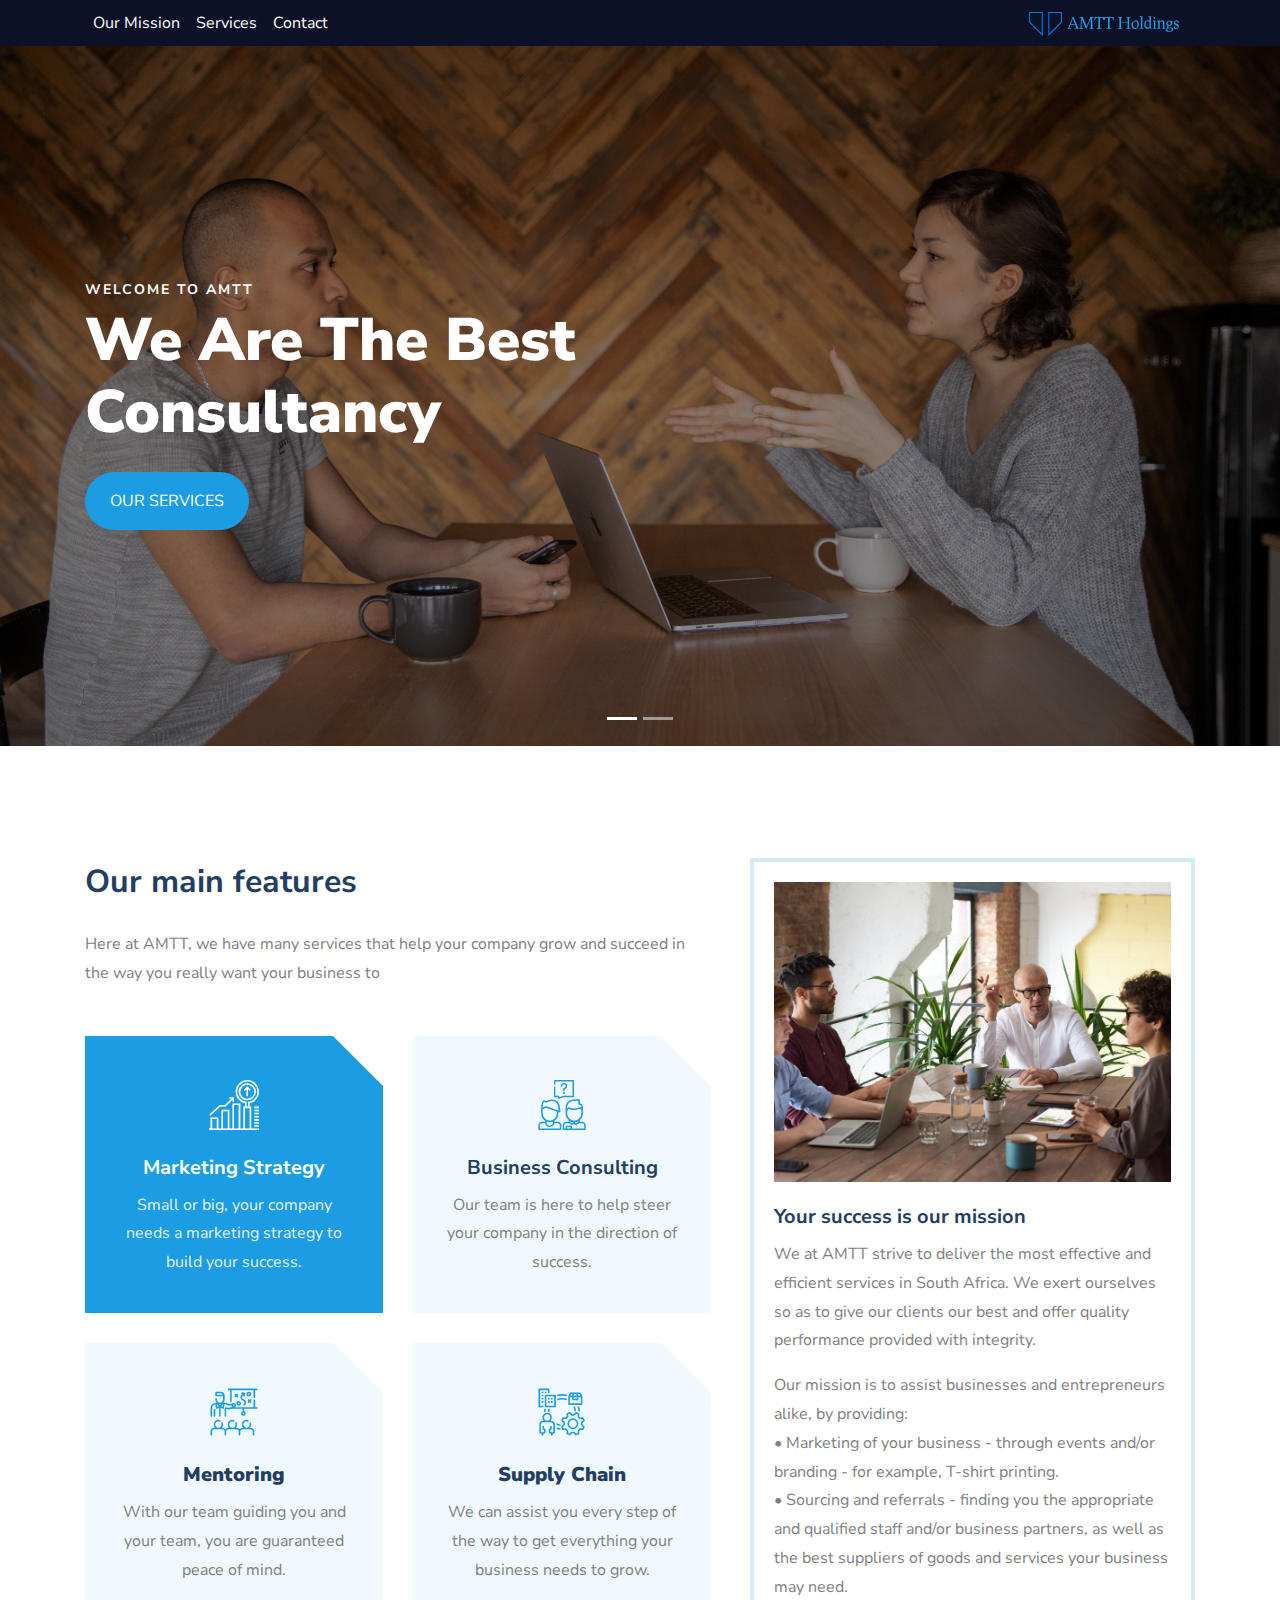
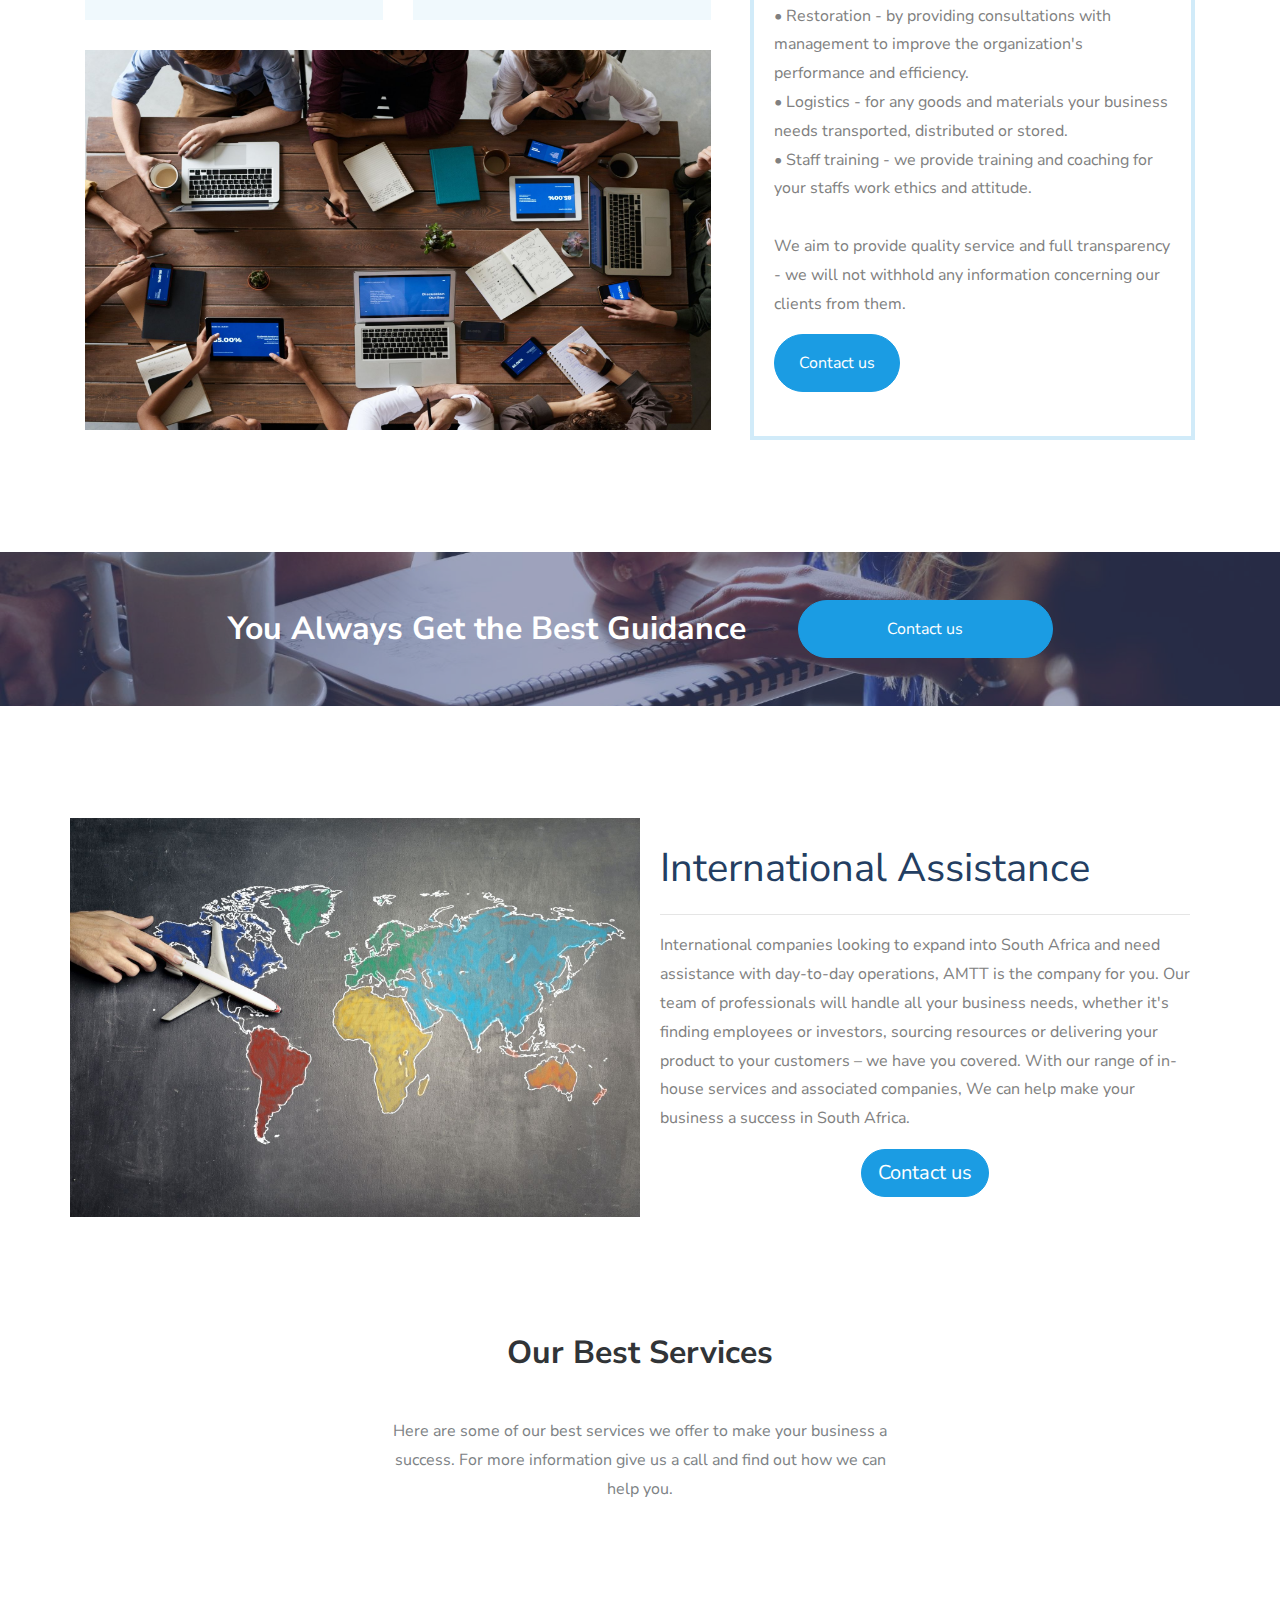
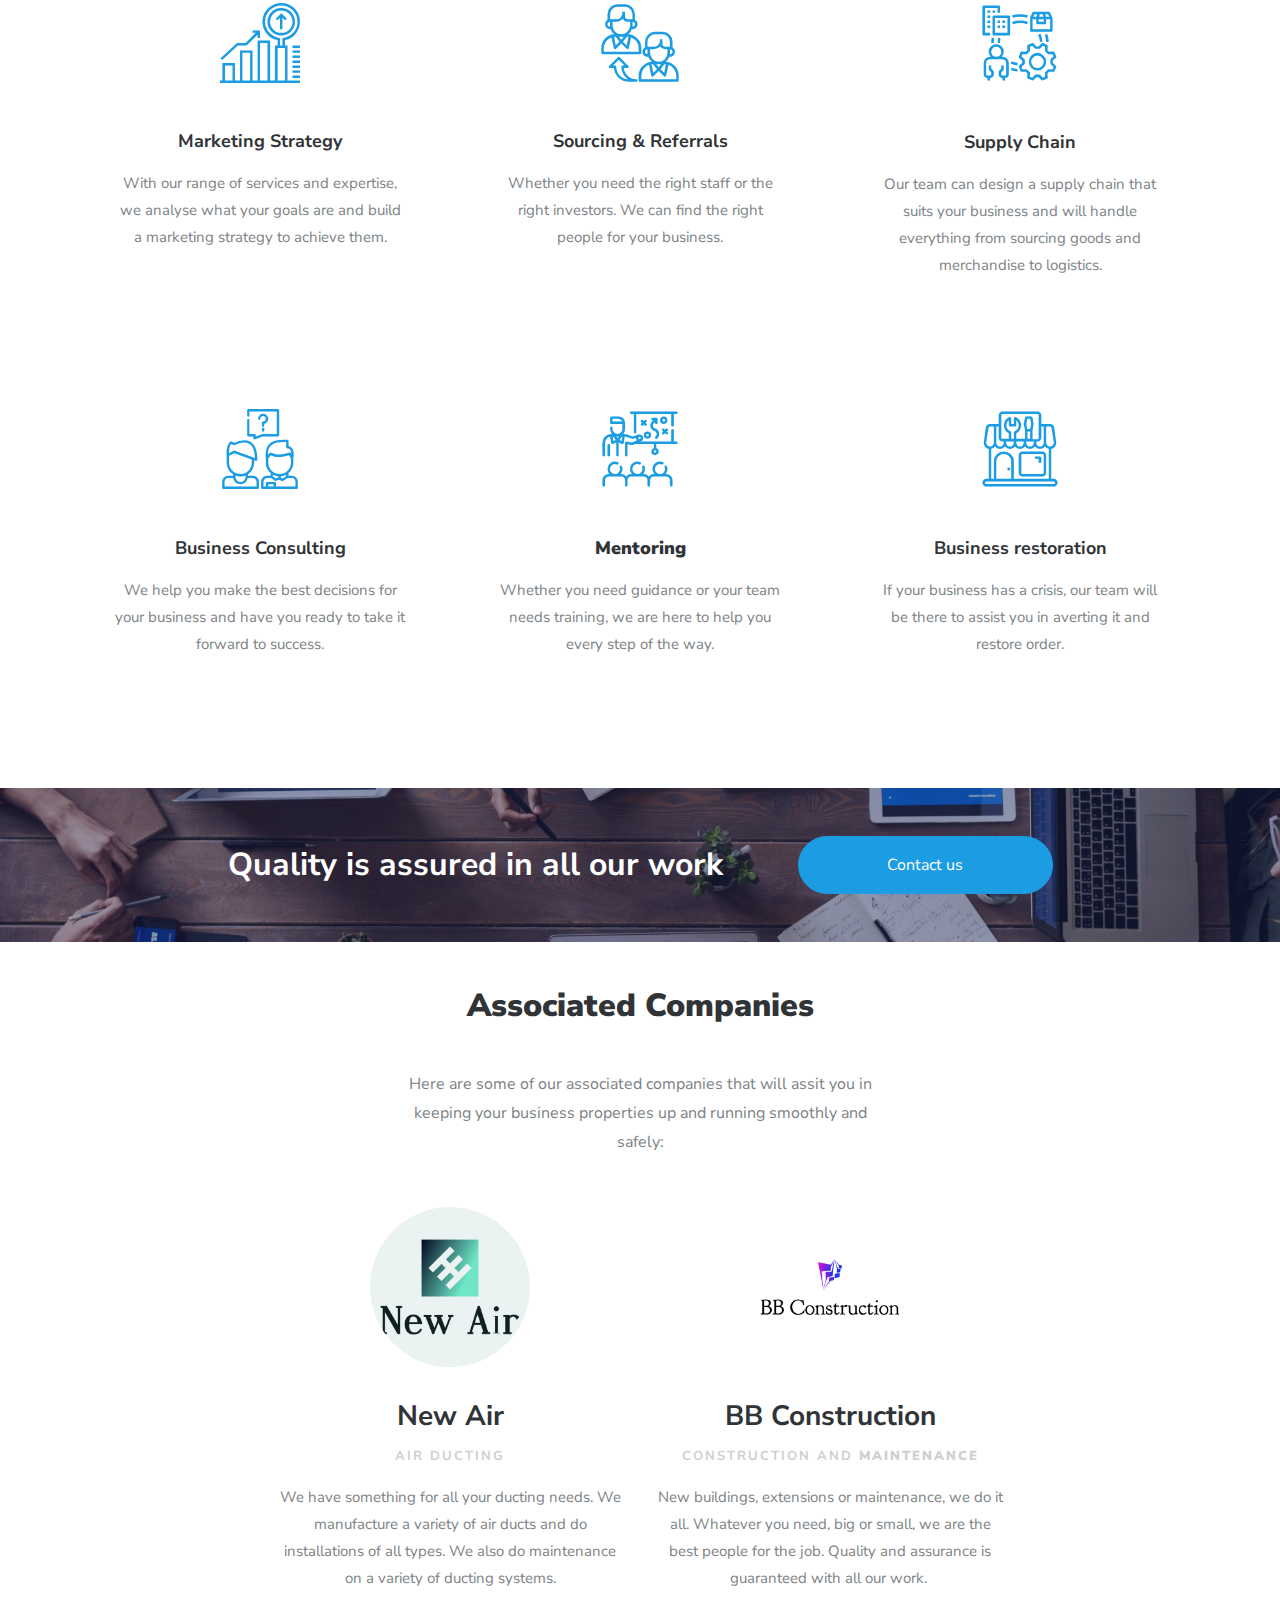
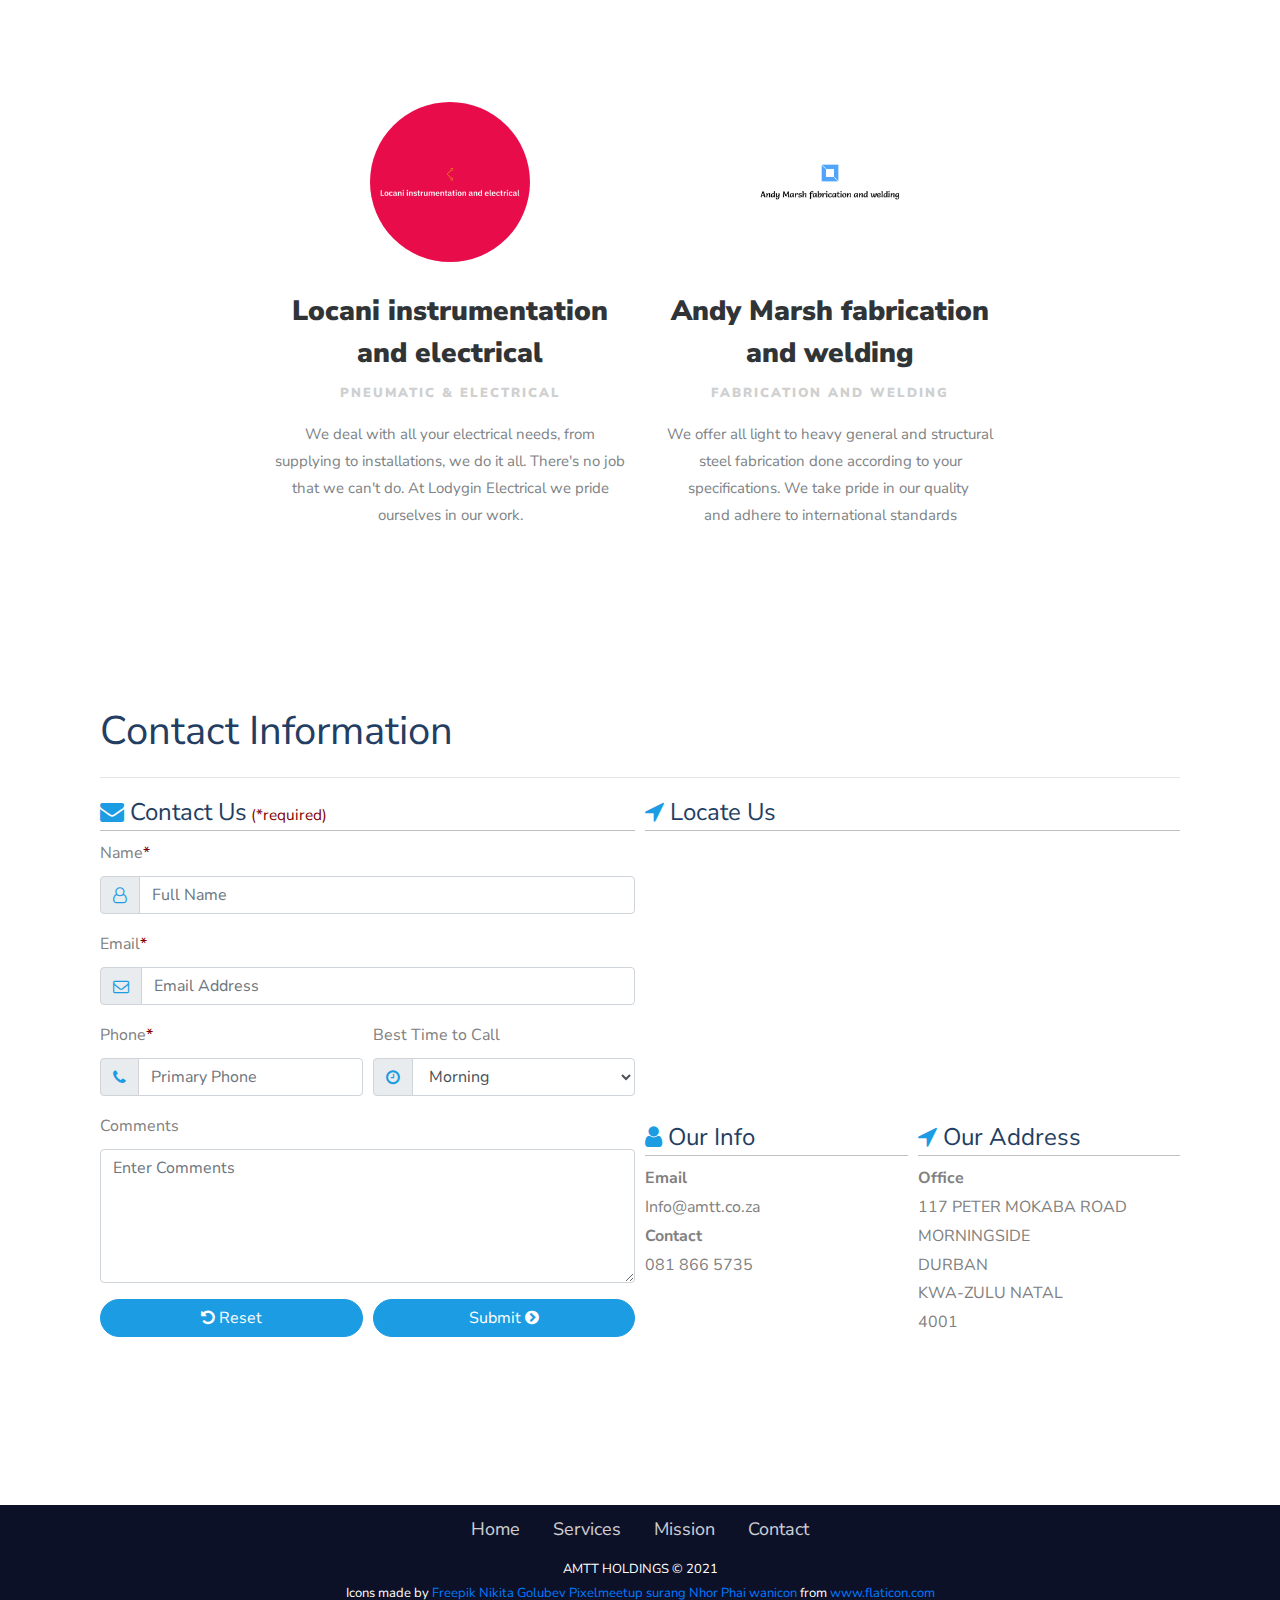
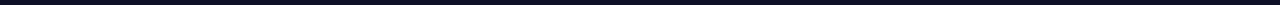
<file: Site/index.html>
<!DOCTYPE html>
<html>

<head>
    <meta charset="utf-8">
    <meta name="viewport" content="width=device-width, initial-scale=1.0, shrink-to-fit=no">
    <title>AMTT</title>
    <meta name="description" content="New Consultancy company that can assist local and international business succeed.">
    <link rel="icon" type="image/svg+xml" sizes="300x48" href="assets/img/AMTT-monochrome.svg">
    <link rel="icon" type="image/svg+xml" sizes="300x48" href="assets/img/AMTT-monochrome.svg">
    <link rel="icon" type="image/svg+xml" sizes="300x48" href="assets/img/AMTT-monochrome.svg">
    <link rel="icon" type="image/svg+xml" sizes="300x48" href="assets/img/AMTT-monochrome.svg">
    <link rel="icon" type="image/svg+xml" sizes="300x48" href="assets/img/AMTT-monochrome.svg">
    <link rel="stylesheet" href="https://cdnjs.cloudflare.com/ajax/libs/twitter-bootstrap/4.4.1/css/bootstrap.min.css">
    <link rel="stylesheet" href="https://fonts.googleapis.com/css?family=Nunito">
    <link rel="stylesheet" href="https://fonts.googleapis.com/css?family=Nunito+Sans">
    <link rel="stylesheet" href="https://fonts.googleapis.com/css?family=Source+Sans+Pro:300,400,700">
    <link rel="stylesheet" href="https://use.fontawesome.com/releases/v5.12.0/css/all.css">
    <link rel="stylesheet" href="https://cdnjs.cloudflare.com/ajax/libs/font-awesome/4.7.0/css/font-awesome.min.css">
    <link rel="stylesheet" href="assets/fonts/fontawesome5-overrides.min.css">
    <link rel="stylesheet" href="assets/css/styles.min.css">
</head>

<body>
    <nav class="navbar navbar-dark navbar-expand-lg bg-dark" style="background: #0d1128 !important;z-index: 3;padding: 0;">
        <div class="container-fluid">
            <div class="container d-flex align-items-center">
                <div class="collapse navbar-collapse" id="navcol-1">
                    <ul class="nav navbar-nav mr-auto">
                        <li class="nav-item" role="presentation"><a class="nav-link active text-white" href="#mission">Our Mission</a></li>
                        <li class="nav-item" role="presentation"><a class="nav-link text-white" href="#services">Services</a></li>
                        <li class="nav-item" role="presentation"><a class="nav-link text-white" href="#contact">Contact</a></li>
                    </ul>
                </div><button data-target="#navcol-1" data-toggle="collapse" class="navbar-toggler"><span class="sr-only">Toggle navigation</span><span class="navbar-toggler-icon"></span></button><a class="navbar-brand" href="#home"><img class="img-fluid" src="assets/img/AMTT-monochrome.svg" width="150"></a></div>
        </div>
    </nav>
    <div class="carousel slide carousel-fade" data-ride="carousel" data-interval="5000" data-pause="false" id="carousel-1">
        <div class="carousel-inner" role="listbox" id="home">
            <div class="carousel-item active">
                <!-- Start: Customizable Background & Overlay -->
                <div class="carouselBackground2">
                    <!-- Start: Overlay -->
                    <div class="shadow-none d-flex justify-content-center align-items-center overlay">
                        <div class="container"><span class="subheading"><br>wELCOME TO AMTT<br></span>
                            <h1 class="carousel_heading">We Are The Best<br>Consultancy<br></h1>
                            <p><a class="btn btn-primary px-4 py-3 mt-3" role="button" href="#services">OUR SERVICES</a></p>
                        </div>
                    </div>
                    <!-- End: Overlay -->
                </div>
                <!-- End: Customizable Background & Overlay -->
            </div>
            <div class="carousel-item">
                <!-- Start: Customizable Background & Overlay -->
                <div class="carouselBackground1">
                    <!-- Start: Overlay -->
                    <div class="d-flex justify-content-center align-items-center overlay">
                        <div class="container"><span class="subheading"><br>Todays Talent, Tommorow Success<br></span>
                            <h1 class="carousel_heading">We Help To Grow<br>Your Business<br></h1>
                            <p><a class="btn btn-primary px-4 py-3 mt-3" role="button" href="#services">OUR SERVICES<br></a></p>
                        </div>
                    </div>
                    <!-- End: Overlay -->
                </div>
                <!-- End: Customizable Background & Overlay -->
            </div>
        </div>
        <div>
            <!-- Start: Previous --><a class="carousel-control-prev" href="#carousel-1" role="button" data-slide="prev"><span class="sr-only">Previous</span></a>
            <!-- End: Previous -->
            <!-- Start: Next --><a class="carousel-control-next" href="#carousel-1" role="button" data-slide="next"><span class="sr-only">Next</span></a>
            <!-- End: Next -->
        </div>
        <ol class="carousel-indicators">
            <li data-target="#carousel-1" data-slide-to="0" class="active"></li>
            <li data-target="#carousel-1" data-slide-to="1"></li>
        </ol>
    </div>
    <section class="fm_section">
        <div class="container">
            <div class="row d-flex">
                <div class="col-md-5 col-xl-5 offset-xl-0 align-items-stretch order-md-last wrap-about">
                    <div id="mission" class="wrap-about-border">
                        <div class="img" style="background-image: url(&quot;assets/img/pexels-fauxels-3182781.jpg&quot;);"></div>
                        <div class="text mb-4">
                            <h3>Your success is our mission</h3>
                            <p>We at AMTT strive to deliver the most effective and efficient services in South Africa. We exert ourselves so as to give our clients our best and offer quality performance provided with integrity. <br></p>
                            <p>Our mission is to assist businesses and entrepreneurs alike, by providing: <br>• Marketing of your business - through events and/or branding - for example, T-shirt printing. <br>• Sourcing and referrals - finding you the appropriate
                                and qualified staff and/or business partners, as well as the best suppliers of goods and services your business may need.<br>• Restoration - by providing consultations with management to improve the organization's<br>performance
                                and efficiency.<br>• Logistics - for any goods and materials your business needs transported, distributed or stored.&nbsp;<br>• Staff training - we provide training and coaching for your staffs work ethics and attitude.&nbsp;<br><br>We
                                aim to provide quality service and full transparency - we will not withhold any information concerning our clients from them.<br></p>
                            <p><a class="btn btn-primary py-3 px-4" href="#contact">Contact us<br></a></p>
                        </div>
                    </div>
                </div>
                <div class="col-md-7 wrap-about pr-md-4">
                    <h2 class="mb-4">Our main features</h2>
                    <p>Here at AMTT, we have many services that help your company grow and succeed in the way you really want your business to<br></p>
                    <div class="row mt-5">
                        <div class="col-lg-6">
                            <div class="services active text-center">
                                <div class="d-flex justify-content-center align-items-center icon mt-2"><i class="fa fa-star flaticon-search-engine"></i></div>
                                <div class="text media-body">
                                    <h3>Marketing Strategy</h3>
                                    <p>Small or big, your company needs a marketing strategy to build your success.<br></p>
                                </div>
                            </div>
                            <div class="services text-center">
                                <div class="d-flex justify-content-center align-items-center icon mt-2"><i class="fa fa-star flaticon-coaching"></i></div>
                                <div class="text media-body">
                                    <h3><strong>Mentoring</strong><br></h3>
                                    <p>With our team guiding you and your team, you are guaranteed peace of mind.<br></p>
                                </div>
                            </div>
                        </div>
                        <div class="col-lg-6">
                            <div class="services text-center">
                                <div class="d-flex justify-content-center align-items-center icon mt-2"><i class="fa fa-star flaticon-business"></i></div>
                                <div class="text media-body">
                                    <h3>Business Consulting</h3>
                                    <p>Our team is here to help steer your company in the direction of success.<br></p>
                                </div>
                            </div>
                            <div class="services text-center">
                                <div class="d-flex justify-content-center align-items-center icon mt-2"><i class="fa fa-star flaticon-supply-chain"></i></div>
                                <div class="text media-body">
                                    <h3><strong>Supply Chain</strong><br></h3>
                                    <p>We can assist you every step of the way to get everything your business needs to grow.<br></p>
                                </div>
                            </div>
                        </div>
                    </div><img class="img-fluid" src="assets/img/pexels-fauxels-3183150.jpg" style="max-height: 380px;width: 100%;"></div>
            </div>
        </div>
    </section>
    <section class="banner img" style="background-image: url(&quot;assets/img/pexels-startup-stock-photos-7096.jpg&quot;);">
        <div class="container">
            <div class="row justify-content-center">
                <div class="col-md-9 col-lg-6 d-flex align-items-center">
                    <h2 class="text-white mb-3 mb-md-0"><strong>You Always Get the Best Guidance</strong><br></h2>
                </div>
                <div class="col-md-4 col-lg-3">
                    <p class="mb-0"><a class="btn btn-white py-3 px-4" href="#contact">Contact us</a></p>
                </div>
            </div>
        </div>
    </section>
    <div class="container" style="padding-top: 7em;">
        <!-- Start: dh-row-text-image-right-responsive -->
        <div class="row clearmargin clearpadding row-image-txt">
            <div class="col-xs-12 col-sm-6 col-md-6 clearmargin clearpadding col-sm-push-6" style="background-image: url(&quot;assets/img/pexels-andrea-piacquadio-3769138.jpg&quot;);background-size: cover;background-position: center;width: auto;">
                <div></div>
            </div>
            <div class="col-xs-12 col-sm-6 col-md-6 col-sm-pull-6" style="padding:20px;">
                <h1>International Assistance</h1>
                <hr>
                <p>International companies looking to expand into South Africa and need assistance with day-to-day operations, AMTT is the company for you. Our team of professionals will handle all your business needs, whether it's finding employees or investors,
                    sourcing resources or delivering your product to your customers – we have you covered. With our range of in-house services and associated companies, We can help make your business a success in South Africa.</p>
                <div style="text-align:center"><a class="btn btn-primary btn-lg" role="button" href="#contact">Contact us</a></div>
            </div>
        </div>
        <!-- End: dh-row-text-image-right-responsive -->
    </div>
    <!-- Start: Features Boxed -->
    <div class="features-boxed" style="background-color: rgb(255,255,255);">
        <section class="fm_section" style="padding-bottom: 0px;">
            <div class="container" id="services">
                <!-- Start: Intro -->
                <div class="intro">
                    <h2 class="text-center">Our Best Services</h2>
                    <p class="text-center">Here are some of our best services we offer to make your business a success. For more information give us a call and find out how we can help you.</p>
                </div>
                <!-- End: Intro -->
                <!-- Start: Features -->
                <div class="row justify-content-center features">
                    <div class="col-sm-6 col-md-5 col-lg-4 item">
                        <div class="box"><i class="fas fa-palette icon flaticon-search-engine"></i>
                            <h3 class="name">Marketing Strategy</h3>
                            <p class="description">With our range of services and expertise, we analyse what your goals are and build a marketing strategy to achieve them.<br></p>
                        </div>
                    </div>
                    <div class="col-sm-6 col-md-5 col-lg-4 item">
                        <div class="box"><i class="fas fa-users icon flaticon-referral"></i>
                            <h3 class="name">Sourcing &amp;&nbsp;Referrals<br></h3>
                            <p class="description">Whether you need the right staff or the right investors. We can find the right people for your business.</p>
                        </div>
                    </div>
                    <div class="col-sm-6 col-md-5 col-lg-4 item">
                        <div class="box"><i class="fa fa-list-alt icon flaticon-supply-chain"></i>
                            <h3 class="name">Supply Chain</h3>
                            <p class="description">Our team can design a supply chain that suits your business and will handle everything from sourcing goods and merchandise to logistics.</p>
                        </div>
                    </div>
                    <div class="col-sm-6 col-md-5 col-lg-4 item">
                        <div class="box"><i class="fa fa-leaf icon flaticon-business"></i>
                            <h3 class="name">Business Consulting</h3>
                            <p class="description">We help you make the best decisions for your business and have you ready to take it forward to success.<br></p>
                        </div>
                    </div>
                    <div class="col-sm-6 col-md-5 col-lg-4 item">
                        <div class="box"><i class="fa fa-plane icon flaticon-coaching"></i>
                            <h3 class="name"><strong>Mentoring</strong></h3>
                            <p class="description">Whether you need guidance or your team needs training, we are here to help you every step of the way.</p>
                        </div>
                    </div>
                    <div class="col-sm-6 col-md-5 col-lg-4 item">
                        <div class="box"><i class="fa fa-phone icon flaticon-repair-shop"></i>
                            <h3 class="name">Business restoration</h3>
                            <p class="description">If your business has a crisis, our team will be there to assist you in averting it and restore order.</p>
                        </div>
                    </div>
                </div>
                <!-- End: Features -->
            </div>
        </section>
    </div>
    <!-- End: Features Boxed -->
    <section class="banner img" style="background-image: url(&quot;assets/img/pexels-fauxels-3183150.jpg&quot;);background-position: center;">
        <div class="container">
            <div class="row justify-content-center">
                <div class="col-md-9 col-lg-6 d-flex align-items-center">
                    <h2 class="text-white mb-3 mb-md-0"><strong>Quality is assured in all our work </strong></h2>
                </div>
                <div class="col-md-4 col-lg-3">
                    <p class="mb-0"><a class="btn btn-white py-3 px-4" href="#contact">Contact us</a></p>
                </div>
            </div>
        </div>
    </section>
    <!-- Start: Team Clean -->
    <div class="team-clean">
        <div class="container">
            <!-- Start: Intro -->
            <div class="intro">
                <h2 class="text-center"><strong>Associated Companies</strong></h2>
                <p class="text-center">Here are some of our associated companies that will assit you in keeping your business properties up and running smoothly and safely:</p>
            </div>
            <!-- End: Intro -->
            <!-- Start: People -->
            <div class="row justify-content-center align-items-center people">
                <div class="col-md-6 col-lg-4 item"><img class="rounded-circle img-fluid" src="assets/img/New%20air.png">
                    <h3 class="name">New Air</h3>
                    <p class="title">Air ducting</p>
                    <p class="description">We have something for all your ducting needs. We manufacture a variety of air ducts and do installations of all types. We also do maintenance on a variety of ducting systems.</p>
                </div>
                <div class="col-md-6 col-lg-4 item"><img class="rounded-circle img-fluid" src="assets/img/construction.png" style="min-height: 160px;">
                    <h3 class="name">BB Construction</h3>
                    <p class="title">Construction and&nbsp;<strong>MAINTENANCE</strong></p>
                    <p class="description">New buildings, extensions or maintenance, we do it all. Whatever you need, big or small, we are the best people for the job. Quality and assurance is guaranteed with all our work.&nbsp;</p>
                </div>
            </div>
            <!-- End: People -->
            <!-- Start: People -->
            <div class="row justify-content-center align-items-center people">
                <div class="col-md-6 col-lg-4 item"><img class="rounded-circle" src="assets/img/LIE.png">
                    <h3 class="name"><strong>Locani instrumentation and electrical</strong><br></h3>
                    <p class="title"><strong>pneumatic &amp; electrical</strong></p>
                    <p class="description">We deal with all your electrical needs, from supplying to installations, we do it all. There's no job that we can't do. At Lodygin Electrical we pride ourselves in our work.</p>
                </div>
                <div class="col-md-6 col-lg-4 item"><img class="rounded-circle" src="assets/img/andy.png">
                    <h3 class="name"><strong>Andy Marsh fabrication and welding</strong><br></h3>
                    <p class="title"><strong>fabrication and welding</strong><br></p>
                    <p class="description">We offer all light to heavy general and structural steel fabrication done according to your specifications.&nbsp;We take pride in our quality&nbsp;<br>and adhere to international standards<br></p>
                </div>
            </div>
            <!-- End: People -->
        </div>
    </div>
    <!-- End: Team Clean -->
    <section class="fm_section">
        <div class="container" id="contact">
            <!-- Start: Contact Form v2 (Modal & Full) with Google Map -->
            <div>
                <!-- Start: Full Page Form -->
                <div class="container-fluid">
                    <h1>Contact Information</h1>
                    <hr>
                    <form id="contactForm" action="javascript:void(0);" method="get"><input class="form-control" type="hidden" name="Introduction" value="This email was sent from www.awebsite.com"><input class="form-control" type="hidden" name="subject" value="Awebsite.com Contact Form"><input class="form-control"
                            type="hidden" name="to" value="email@awebsite.com">
                        <div class="form-row">
                            <div class="col-md-6">
                                <div id="successfail"></div>
                            </div>
                        </div>
                        <div class="form-row">
                            <div class="col-12 col-md-6" id="message">
                                <h2 class="h4"><i class="fa fa-envelope formIcon"></i> Contact Us<small><small class="required-input">&nbsp;(*required)</small></small>
                                </h2>
                                <div class="form-group"><label for="from-name">Name</label><span class="required-input">*</span>
                                    <div class="input-group">
                                        <div class="input-group-prepend"><span class="input-group-text"><i class="fa fa-user-o formIcon"></i></span></div><input class="form-control" type="text" id="from-name" name="name" required="" placeholder="Full Name"></div>
                                </div>
                                <div class="form-group"><label for="from-email">Email</label><span class="required-input">*</span>
                                    <div class="input-group">
                                        <div class="input-group-prepend"><span class="input-group-text"><i class="fa fa-envelope-o formIcon"></i></span></div><input class="form-control" type="text" id="from-email" name="email" required="" placeholder="Email Address"></div>
                                </div>
                                <div class="form-row">
                                    <div class="col-12 col-sm-6 col-md-12 col-lg-6">
                                        <div class="form-group"><label for="from-phone">Phone</label><span class="required-input">*</span>
                                            <div class="input-group">
                                                <div class="input-group-prepend"><span class="input-group-text"><i class="fa fa-phone formIcon"></i></span></div><input class="form-control" type="text" id="from-phone" name="phone" required="" placeholder="Primary Phone"></div>
                                        </div>
                                    </div>
                                    <div class="col-12 col-sm-6 col-md-12 col-lg-6">
                                        <div class="form-group"><label for="from-calltime">Best Time to Call</label>
                                            <!-- Start: Input Group -->
                                            <div class="input-group">
                                                <div class="input-group-prepend"><span class="input-group-text"><i class="fa fa-clock-o formIcon"></i></span></div><select class="form-control" id="from-calltime" name="call time"><optgroup label="Best Time to Call"><option value="Morning" selected="">Morning</option><option value="Afternoon">Afternoon</option><option value="Evening">Evening</option></optgroup></select></div>
                                            <!-- End: Input Group -->
                                        </div>
                                    </div>
                                </div>
                                <div class="form-group"><label for="from-comments">Comments</label><textarea class="form-control" id="from-comments" name="comments" placeholder="Enter Comments" rows="5"></textarea></div>
                                <div class="form-group">
                                    <div class="form-row">
                                        <div class="col"><button class="btn btn-primary btn-block" type="reset"><i class="fa fa-undo"></i> Reset</button></div>
                                        <div class="col"><button class="btn btn-primary btn-block" type="submit">Submit <i class="fa fa-chevron-circle-right"></i></button></div>
                                    </div>
                                </div>
                                <hr class="d-flex d-md-none">
                            </div>
                            <div class="col-12 col-md-6">
                                <h2 class="h4"><i class="fa fa-location-arrow formIcon"></i> Locate Us</h2>
                                <div class="form-row">
                                    <div class="col-12">
                                        <div class="static-map"><iframe
    src="https://www.google.com/maps/embed?pb=!1m18!1m12!1m3!1d3461.4284858129963!2d31.006615315651484!3d-29.823051327975815!2m3!1f0!2f0!3f0!3m2!1i1024!2i768!4f13.1!3m3!1m2!1s0x1ef707406a06ca9b%3A0x74782f29a730040e!2s117%20Peter%20Mokaba%20Rd%2C%20Morningside%2C%20Berea%2C%204001!5e0!3m2!1sen!2sza!4v1621883197985!5m2!1sen!2sza"
    width="100%" height="250" style="border:0;" allowfullscreen="" loading="lazy"></iframe></div>
                                    </div>
                                    <div class="col-sm-6 col-md-12 col-lg-6">
                                        <h2 class="h4"><i class="fa fa-user formIcon"></i> Our Info</h2>
                                        <div><span><strong>Email</strong></span></div>
                                        <div><span>Info@amtt.co.za</span></div>
                                        <div>
                                            <div><span><strong>Contact</strong></span></div><span>081 866 5735<br></span></div>
                                        <hr class="d-sm-none d-md-block d-lg-none">
                                    </div>
                                    <div class="col-sm-6 col-md-12 col-lg-6">
                                        <h2 class="h4"><i class="fa fa-location-arrow formIcon"></i> Our Address</h2>
                                        <div><span><strong>Office</strong></span></div>
                                        <div><span>117 PETER MOKABA ROAD</span></div>
                                        <div><span>MORNINGSIDE<br>DURBAN<br>KWA-ZULU NATAL<br>4001</span></div>
                                        <hr class="d-sm-none">
                                    </div>
                                </div>
                            </div>
                        </div>
                    </form>
                </div>
                <!-- End: Full Page Form -->
                <!-- Start: Modal Form -->
                <div class="modal fade" role="dialog" tabindex="-1" id="modal1">
                    <div class="modal-dialog modal-lg" role="document">
                        <div class="modal-content">
                            <div class="modal-header">
                                <h4 class="modal-title">Contact Information</h4><button type="button" class="close" data-dismiss="modal" aria-label="Close"><span aria-hidden="true">×</span></button></div>
                            <div class="modal-body">
                                <form id="contactForm" action="javascript:void(0);" method="get"><input class="form-control" type="hidden" name="Introduction" value="This email was sent from www.awebsite.com"><input class="form-control" type="hidden" name="subject" value="Awebsite.com Contact Form"><input class="form-control"
                                        type="hidden" name="to" value="email@awebsite.com">
                                    <div class="form-row">
                                        <div class="col-md-6">
                                            <div id="successfail"></div>
                                        </div>
                                    </div>
                                    <div class="form-row">
                                        <div class="col-12 col-md-6" id="message">
                                            <h2 class="h4"><i class="fa fa-envelope"></i> Contact Us<small><small class="required-input">&nbsp;(*required)</small></small>
                                            </h2>
                                            <div class="form-group"><label for="from-name">Name</label><span class="required-input">*</span>
                                                <div class="input-group">
                                                    <div class="input-group-prepend"><span class="input-group-text"><i class="fa fa-user-o"></i></span></div><input class="form-control" type="text" id="from-name" name="name" required="" placeholder="Full Name"></div>
                                            </div>
                                            <div class="form-group"><label for="from-email">Email</label><span class="required-input">*</span>
                                                <div class="input-group">
                                                    <div class="input-group-prepend"><span class="input-group-text"><i class="fa fa-envelope-o"></i></span></div><input class="form-control" type="text" id="from-email" name="email" required="" placeholder="Email Address"></div>
                                            </div>
                                            <div class="form-row">
                                                <div class="col-12 col-sm-6 col-md-12 col-lg-6">
                                                    <div class="form-group"><label for="from-phone">Phone</label><span class="required-input">*</span>
                                                        <div class="input-group">
                                                            <div class="input-group-prepend"><span class="input-group-text"><i class="fa fa-phone"></i></span></div><input class="form-control" type="text" id="from-phone" name="phone" required="" placeholder="Primary Phone"></div>
                                                    </div>
                                                </div>
                                                <div class="col-12 col-sm-6 col-md-12 col-lg-6">
                                                    <div class="form-group"><label for="from-calltime">Best Time to Call</label>
                                                        <!-- Start: Input Group -->
                                                        <div class="input-group">
                                                            <div class="input-group-prepend"><span class="input-group-text"><i class="fa fa-clock-o"></i></span></div><select class="form-control" id="from-calltime" name="call time"><optgroup label="Best Time to Call"><option value="Morning" selected="">Morning</option><option value="Afternoon">Afternoon</option><option value="Evening">Evening</option></optgroup></select></div>
                                                        <!-- End: Input Group -->
                                                    </div>
                                                </div>
                                            </div>
                                            <div class="form-group"><label for="from-comments">Comments</label><textarea class="form-control" id="from-comments" name="comments" placeholder="Enter Comments" rows="5"></textarea></div>
                                            <div class="form-group">
                                                <div class="form-row">
                                                    <div class="col"><button class="btn btn-primary btn-block" type="reset"><i class="fa fa-undo"></i> Reset</button></div>
                                                    <div class="col"><button class="btn btn-primary btn-block" type="submit">Submit <i class="fa fa-chevron-circle-right"></i></button></div>
                                                </div>
                                            </div>
                                            <hr class="d-flex d-md-none">
                                        </div>
                                        <div class="col-12 col-md-6">
                                            <h2 class="h4"><i class="fa fa-location-arrow"></i> Locate Us</h2>
                                            <div class="form-row">
                                                <div class="col-12"></div>
                                                <div class="col-sm-6 col-md-12 col-lg-6">
                                                    <h2 class="h4"><i class="fa fa-user"></i> Our Info</h2>
                                                    <div><span><strong>Name</strong></span></div>
                                                    <div><span>email@awebsite.com</span></div>
                                                    <div><span>www.awebsite.com</span></div>
                                                    <hr class="d-sm-none d-md-block d-lg-none">
                                                </div>
                                                <div class="col-sm-6 col-md-12 col-lg-6">
                                                    <h2 class="h4"><i class="fa fa-location-arrow"></i> Our Address</h2>
                                                    <div><span><strong>Office Name</strong></span></div>
                                                    <div><span>55 Icannot Dr</span></div>
                                                    <div><span>Daytone Beach, FL 85150</span></div>
                                                    <div><abbr data-toggle="tooltip" data-placement="top" title="Office Phone: 555-867-5309">O:</abbr> 555-867-5309</div>
                                                    <hr class="d-sm-none">
                                                </div>
                                            </div>
                                        </div>
                                    </div>
                                </form>
                            </div>
                        </div>
                    </div>
                </div>
                <!-- End: Modal Form -->
            </div>
            <!-- End: Contact Form v2 (Modal & Full) with Google Map -->
        </div>
    </section>
    <!-- Start: Footer Basic -->
    <div class="footer-basic">
        <footer style="background: #0d1128 !important;z-index: 3;padding: 10px 0px 0px 0px !important;">
            <!-- Start: Links -->
            <ul class="list-inline">
                <li class="list-inline-item"><a class="text-white" href="#home">Home</a></li>
                <li class="list-inline-item"><a class="text-white" href="#services">Services</a></li>
                <li class="list-inline-item"><a class="text-white" href="#mission">Mission</a></li>
                <li class="list-inline-item"><a class="text-white" href="#contact">Contact</a></li>
            </ul>
            <!-- End: Links -->
            <!-- Start: Copyright -->
            <p class="text-white copyright">AMTT HOLDINGS&nbsp;© 2021<br>Icons made by <a href="https://www.freepik.com">Freepik</a> <a href="https://www.flaticon.com/authors/nikita-golubev">Nikita Golubev</a> <a href="https://www.flaticon.com/authors/pixelmeetup">Pixelmeetup</a>
                <a
                    href="https://www.flaticon.com/authors/surang">surang</a> <a href="https://www.flaticon.com/authors/nhor-phai">Nhor Phai</a> <a href="https://www.flaticon.com/authors/wanicon">wanicon</a> from <a href="https://www.flaticon.com/">www.flaticon.com</a><br></p>
            <!-- End: Copyright -->
        </footer>
    </div>
    <!-- End: Footer Basic -->
    <script src="https://cdnjs.cloudflare.com/ajax/libs/jquery/3.4.1/jquery.min.js"></script>
    <script src="https://cdnjs.cloudflare.com/ajax/libs/twitter-bootstrap/4.4.1/js/bootstrap.bundle.min.js"></script>
    <script src="assets/js/script.min.js"></script>
</body>

</html>
</file>
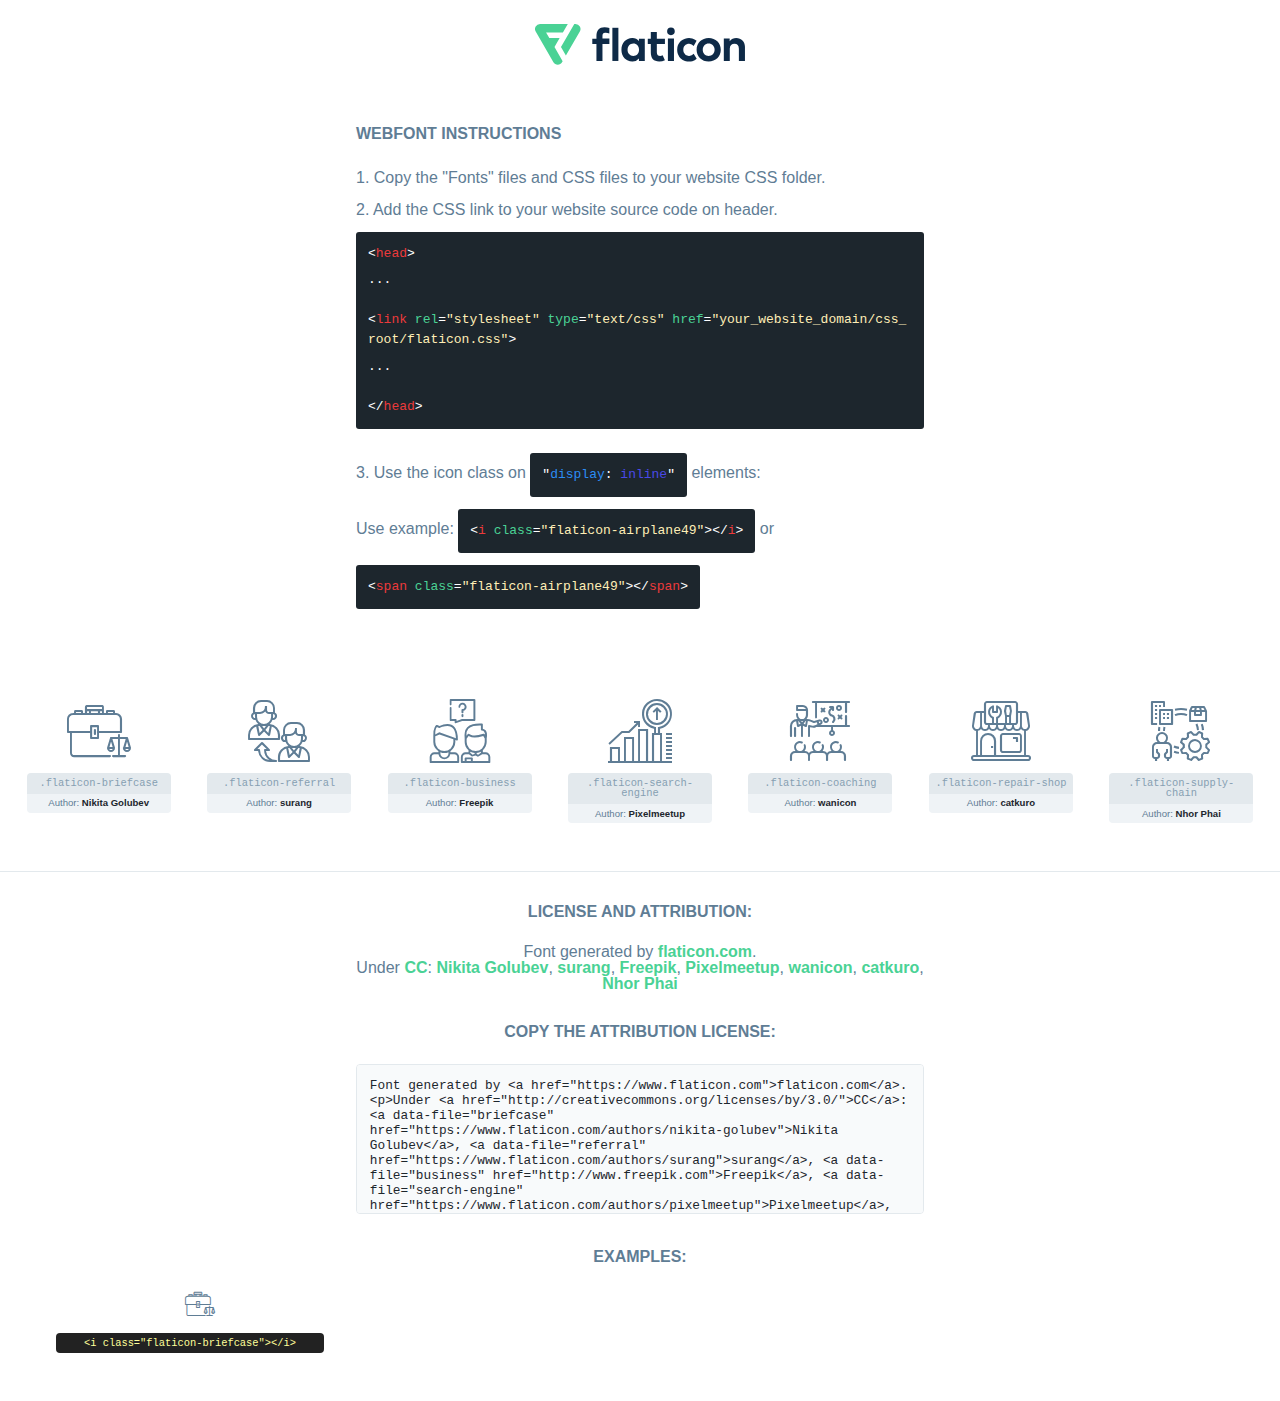
<file: mycollection/font/flaticon.html>
<!DOCTYPE html>
<html lang="en">
<head>
    <title>Flaticon Webfont</title>
    <link rel="stylesheet" type="text/css" href="flaticon.css"/>
    <meta charset="UTF-8">
    <style>
        html, body, div, span, applet, object, iframe,
        h1, h2, h3, h4, h5, h6, p, blockquote, pre,
        a, abbr, acronym, address, big, cite, code,
        del, dfn, em, img, ins, kbd, q, s, samp,
        small, strike, strong, sub, sup, tt, var,
        b, u, i, center,
        dl, dt, dd, ol, ul, li,
        fieldset, form, label, legend,
        table, caption, tbody, tfoot, thead, tr, th, td,
        article, aside, canvas, details, embed,
        figure, figcaption, footer, header, hgroup,
        menu, nav, output, ruby, section, summary,
        time, mark, audio, video {
            margin: 0;
            padding: 0;
            border: 0;
            font-size: 100%;
            font: inherit;
            vertical-align: baseline;
        }

        /* HTML5 display-role reset for older browsers */
        article, aside, details, figcaption, figure,
        footer, header, hgroup, menu, nav, section {
            display: block;
        }

        body {
            line-height: 1;
        }

        ol, ul {
            list-style: none;
        }

        blockquote, q {
            quotes: none;
        }

        blockquote:before, blockquote:after,
        q:before, q:after {
            content: '';
            content: none;
        }

        table {
            border-collapse: collapse;
            border-spacing: 0;
        }

        body {
            font-family: Helvetica, Arial, sans-serif;
            font-size: 16px;
            color: #5f7d95;
        }

        a {
            color: #4AD295;
            font-weight: bold;
            text-decoration: none;
        }

        * {
            -moz-box-sizing: border-box;
            -webkit-box-sizing: border-box;
            box-sizing: border-box;
            margin: 0;
            padding: 0;
        }

        [class^="flaticon-"]:before, [class*=" flaticon-"]:before, [class^="flaticon-"]:after, [class*=" flaticon-"]:after {
            font-family: Flaticon;
            font-size: 30px;
            font-style: normal;
            margin-left: 20px;
            color: #333;
        }

        .wrapper {
            max-width: 600px;
            margin: auto;
            padding: 0 1em;
        }

        .title {
            margin-bottom: 24px;
            text-transform: uppercase;
            font-weight: bold;
        }

        header {
            text-align: center;
            padding: 24px;
        }

        header .logo {
            width: 210px;
            height: auto;
            border: none;
            display: inline-block;
        }

        header strong {
            font-size: 28px;
            font-weight: 500;
            vertical-align: middle;
        }

        .demo {
            margin: 2em auto;
            line-height: 1.25em;
        }

        .demo ul li {
            margin-bottom: 12px;
        }

        .demo ul li code {
            background-color: #1D262D;
            border-radius: 3px;
            padding: 12px;
            display: inline-block;
            color: #fff;
            font-family: Consolas, Monaco, Lucida Console, Liberation Mono, DejaVu Sans Mono, Bitstream Vera Sans Mono, Courier New, monospace;
            font-weight: lighter;
            margin-top: 12px;
            font-size: 13px;
            word-break: break-all;
        }

        .demo ul li code .red {
            color: #EC3A3B;
        }

        .demo ul li code .green {
            color: #4AD295;
        }

        .demo ul li code .yellow {
            color: #FFEEB6;
        }

        .demo ul li code .blue {
            color: #2C8CF4;
        }

        .demo ul li code .purple {
            color: #4949E7;
        }

        .demo ul li code .dots {
            margin-top: 0.5em;
            display: block;
        }

        #glyphs {
            border-bottom: 1px solid #E3E9ED;
            padding: 2em 0;
            text-align: center;
        }

        .glyph {
            display: inline-block;
            width: 9em;
            margin: 1em;
            text-align: center;
            vertical-align: top;
            background: #FFF;
        }

        .glyph .flaticon {
            padding: 10px;
            display: block;
            font-family: "Flaticon";
            font-size: 64px;
            line-height: 1;
        }

        .glyph .flaticon:before {
            font-size: 64px;
            color: #5f7d95;
            margin-left: 0;
        }

        .class-name {
            font-size: 0.65em;
            background-color: #E3E9ED;
            color: #869FB2;
            border-radius: 4px 4px 0 0;
            padding: 0.5em;
            font-family: Consolas, Monaco, Lucida Console, Liberation Mono, DejaVu Sans Mono, Bitstream Vera Sans Mono, Courier New, monospace;
        }

        .author-name {
            font-size: 0.6em;
            background-color: #EFF3F6;
            border-top: 0;
            border-radius: 0 0 4px 4px;
            padding: 0.5em;
        }

        .author-name a {
            color: #1D262D;
        }

        .class-name:last-child {
            font-size: 10px;
            color: #888;
        }

        .class-name:last-child a {
            font-size: 10px;
            color: #555;
        }

        .glyph > input {
            display: block;
            width: 100px;
            margin: 5px auto;
            text-align: center;
            font-size: 12px;
            cursor: text;
        }

        .glyph > input.icon-input {
            font-family: "Flaticon";
            font-size: 16px;
            margin-bottom: 10px;
        }

        .attribution .title {
            margin-top: 2em;
        }

        .attribution textarea {
            background-color: #F8FAFB;
            color: #1D262D;
            padding: 1em;
            border: none;
            box-shadow: none;
            border: 1px solid #E3E9ED;
            border-radius: 4px;
            resize: none;
            width: 100%;
            height: 150px;
            font-size: 0.8em;
            font-family: Consolas, Monaco, Lucida Console, Liberation Mono, DejaVu Sans Mono, Bitstream Vera Sans Mono, Courier New, monospace;
            -webkit-appearance: none;
        }

        .attribution textarea:hover {
            border-color: #CFD9E0;
        }

        .attribution textarea:focus {
            border-color: #4AD295;
        }

        .iconsuse {
            margin: 2em auto;
            text-align: center;
            max-width: 1200px;
        }

        .iconsuse:after {
            content: '';
            display: table;
            clear: both;
        }

        .iconsuse .image {
            float: left;
            width: 25%;
            padding: 0 1em;
        }

        .iconsuse .image p {
            margin-bottom: 1em;
        }

        .iconsuse .image span {
            display: block;
            font-size: 0.65em;
            background-color: #222;
            color: #fff;
            border-radius: 4px;
            padding: 0.5em;
            color: #FFFF99;
            margin-top: 1em;
            font-family: Consolas, Monaco, Lucida Console, Liberation Mono, DejaVu Sans Mono, Bitstream Vera Sans Mono, Courier New, monospace;
        }

        .flaticon:before {
            color: #5f7d95;
        }

        #footer {
            text-align: center;
            background-color: #1D262D;
            color: #869FB2;
            padding: 12px;
            font-size: 14px;
        }

        #footer a {
            font-weight: normal;
        }

        @media (max-width: 960px) {
            .iconsuse .image {
                width: 50%;
            }
        }

        .preview {
            width: 100px;
            display: inline-block;
            margin: 10px;
        }

        .preview .inner {
            display: inline-block;
            width: 100%;
            text-align: center;
            background: #f5f5f5;
            -webkit-border-radius: 3px 3px 0 0;
            -moz-border-radius: 3px 3px 0 0;
            border-radius: 3px 3px 0 0;
        }

        .preview .inner  {
            line-height: 85px;
            font-size: 40px;
            color: #333;
        }

        .label {
            display: inline-block;
            width: 100%;
            box-sizing: border-box;
            padding: 5px;
            font-size: 10px;
            font-family: Monaco, monospace;
            color: #666;
            white-space: nowrap;
            overflow: hidden;
            text-overflow: ellipsis;
            background: #ddd;
            -webkit-border-radius: 0 0 3px 3px;
            -moz-border-radius: 0 0 3px 3px;
            border-radius: 0 0 3px 3px;
            color: #666;
        }
    </style>
</head>
<body>
    <header>
        <a href="https://www.flaticon.com/" target="_blank" class="logo">
            <svg xmlns="http://www.w3.org/2000/svg" viewBox="0 0 394.3 76.5">
                <path d="M156.6,69.4H145.3V7.1h11.3Z" style="fill:#0e2a47"/>
                <path d="M206.2,69.4h-11V64.8a15.4,15.4,0,0,1-12.6,5.7c-11.6,0-20.3-9.5-20.3-22.1s8.8-22.1,20.3-22.1a15.4,15.4,0,0,1,12.6,5.8V27.5h11Zm-32.4-21c0,6.4,4.2,11.6,10.8,11.6s10.8-4.9,10.8-11.6-4.4-11.6-10.8-11.6S173.9,42,173.9,48.4Z"
                      style="fill:#0e2a47"/>
                <path d="M262.5,13.7a7.2,7.2,0,0,1-14.4,0,7.2,7.2,0,1,1,14.4,0ZM261,69.4H249.6v-42H261Z"
                      style="fill:#0e2a47"/>
                <path id="_Trazado_" data-name="&lt;Trazado&gt;"
                      d="M139.6,17.8a16.6,16.6,0,0,0-8-1.4c-3.2.4-4.9,2-4.9,5.9v5.1h13V37.5h-13v32H115.4v-32h-7.8v-10h7.8V22.2c0-9.9,5.2-16.3,15-16.3a23.4,23.4,0,0,1,9.3,1.8Z"
                      style="fill:#0e2a47"/>
                <path d="M235.1,60c-3.5,0-6.3-1.9-6.3-7.1V37.5H244v-10H228.8V15H217.5V27.5h-5.7v10h5.7V53.7c0,10.9,5.3,16.8,15.7,16.8A22.9,22.9,0,0,0,244,68l-4.3-9.1A12.3,12.3,0,0,1,235.1,60Z"
                      style="fill:#0e2a47"/>
                <path d="M348.9,48.4c0,12.6-9.7,22.1-22.7,22.1s-22.7-9.4-22.7-22.1,9.6-22.1,22.7-22.1S348.9,35.8,348.9,48.4Zm-33.9,0c0,6.8,4.8,11.6,11.1,11.6s11.2-4.8,11.2-11.6-4.8-11.6-11.2-11.6S315.1,41.6,315.1,48.4Z"
                      style="fill:#0e2a47"/>
                <path d="M394.3,42.7V69.4H382.9V46.3c0-6.1-3-9.4-8.2-9.4s-8.9,3.2-8.9,9.5v23H354.6v-42h11v4.9c3-4.5,7.6-6.1,12.3-6.1C387.5,26.3,394.3,33,394.3,42.7Z"
                      style="fill:#0e2a47"/>
                <path d="M298,55.7h0a12.4,12.4,0,0,1-8.2,4.2h-.9l-1.8-.2a10,10,0,0,1-7.4-5.6,13.2,13.2,0,0,1-1.2-5.8,13,13,0,0,1,1.3-5.9,10.1,10.1,0,0,1,7.5-5.5h2.4a11.7,11.7,0,0,1,8.3,4.2l5.5-9.6a19.9,19.9,0,0,0-8.1-4.3,23.4,23.4,0,0,0-6.1-.8,25.2,25.2,0,0,0-7.5,1.1,20.9,20.9,0,0,0-8,4.6,21.9,21.9,0,0,0-6.8,16.4,21.9,21.9,0,0,0,6.7,16.3,20.9,20.9,0,0,0,8,4.6,25.2,25.2,0,0,0,7.7,1.2,23.6,23.6,0,0,0,6.2-.8,20,20,0,0,0,8.1-4.4Z"
                      style="fill:#0e2a47"/>
                <path d="M46.3,26.5H26.9L20.8,16H52.4L61.6,0H9.4A9.3,9.3,0,0,0,1.3,4.7a9.3,9.3,0,0,0,0,9.4L34.6,71.8a9.4,9.4,0,0,0,16.2,0l1.1-1.9L36.6,43.3Z"
                      style="fill:#4ad295"/>
                <path d="M84.2,4.7A9.3,9.3,0,0,0,76.1,0H73.8l-25,43.3,9.2,16L84.2,14A9.3,9.3,0,0,0,84.2,4.7Z"
                      style="fill:#4ad295"/>
            </svg>
        </a>
    </header>
    <section class="demo wrapper">

        <p class="title">Webfont Instructions</p>

        <ul>
            <li>
                <span class="num">1. </span>Copy the "Fonts" files and CSS files to your website CSS folder.
            </li>
            <li>
                <span class="num">2. </span>Add the CSS link to your website source code on header.
                <code class="big">
                    &lt;<span class="red">head</span>&gt;
                    <br/><span class="dots">...</span>
                    <br/>&lt;<span class="red">link</span> <span class="green">rel</span>=<span
                        class="yellow">"stylesheet"</span> <span class="green">type</span>=<span
                        class="yellow">"text/css"</span> <span class="green">href</span>=<span class="yellow">"your_website_domain/css_root/flaticon.css"</span>&gt;
                    <br/><span class="dots">...</span>
                    <br/>&lt;/<span class="red">head</span>&gt;
                </code>
            </li>

            <li>
                <p>
                    <span class="num">3. </span>Use the icon class on <code>"<span class="blue">display</span>:<span
                        class="purple"> inline</span>"</code> elements:
                    <br/>
                    Use example: <code>&lt;<span class="red">i</span> <span class="green">class</span>=<span class="yellow">&quot;flaticon-airplane49&quot;</span>&gt;&lt;/<span
                        class="red">i</span>&gt;</code> or <code>&lt;<span class="red">span</span> <span
                        class="green">class</span>=<span class="yellow">&quot;flaticon-airplane49&quot;</span>&gt;&lt;/<span
                        class="red">span</span>&gt;</code>
            </li>
        </ul>

    </section>
    <section id="glyphs">
            <div class="glyph">
                <i class="flaticon flaticon-briefcase"></i>
                <div class="class-name">.flaticon-briefcase</div>
                <div class="author-name">Author: <a data-file="briefcase" href="https://www.flaticon.com/authors/nikita-golubev">Nikita Golubev</a> </div>
            </div>

            <div class="glyph">
                <i class="flaticon flaticon-referral"></i>
                <div class="class-name">.flaticon-referral</div>
                <div class="author-name">Author: <a data-file="referral" href="https://www.flaticon.com/authors/surang">surang</a> </div>
            </div>

            <div class="glyph">
                <i class="flaticon flaticon-business"></i>
                <div class="class-name">.flaticon-business</div>
                <div class="author-name">Author: <a data-file="business" href="http://www.freepik.com">Freepik</a> </div>
            </div>

            <div class="glyph">
                <i class="flaticon flaticon-search-engine"></i>
                <div class="class-name">.flaticon-search-engine</div>
                <div class="author-name">Author: <a data-file="search-engine" href="https://www.flaticon.com/authors/pixelmeetup">Pixelmeetup</a> </div>
            </div>

            <div class="glyph">
                <i class="flaticon flaticon-coaching"></i>
                <div class="class-name">.flaticon-coaching</div>
                <div class="author-name">Author: <a data-file="coaching" href="https://www.flaticon.com/authors/wanicon">wanicon</a> </div>
            </div>

            <div class="glyph">
                <i class="flaticon flaticon-repair-shop"></i>
                <div class="class-name">.flaticon-repair-shop</div>
                <div class="author-name">Author: <a data-file="repair-shop" href="https://www.flaticon.com/authors/catkuro">catkuro</a> </div>
            </div>

            <div class="glyph">
                <i class="flaticon flaticon-supply-chain"></i>
                <div class="class-name">.flaticon-supply-chain</div>
                <div class="author-name">Author: <a data-file="supply-chain" href="https://www.flaticon.com/authors/nhor-phai">Nhor Phai</a> </div>
            </div>

    </section>

    <section class="attribution wrapper"   style="text-align:center;">

        <div class="title">License and attribution:</div><div class="attrDiv">Font generated by <a href="https://www.flaticon.com">flaticon.com</a>. <div><p>Under <a href="http://creativecommons.org/licenses/by/3.0/">CC</a>: <a data-file="briefcase" href="https://www.flaticon.com/authors/nikita-golubev">Nikita Golubev</a>, <a data-file="referral" href="https://www.flaticon.com/authors/surang">surang</a>, <a data-file="business" href="http://www.freepik.com">Freepik</a>, <a data-file="search-engine" href="https://www.flaticon.com/authors/pixelmeetup">Pixelmeetup</a>, <a data-file="coaching" href="https://www.flaticon.com/authors/wanicon">wanicon</a>, <a data-file="repair-shop" href="https://www.flaticon.com/authors/catkuro">catkuro</a>, <a data-file="supply-chain" href="https://www.flaticon.com/authors/nhor-phai">Nhor Phai</a></p>  </div>
        </div>
        <div class="title">Copy the Attribution License:</div>

        <textarea onclick="this.focus();this.select();">Font generated by &lt;a href=&quot;https://www.flaticon.com&quot;&gt;flaticon.com&lt;/a&gt;. <p>Under <a href="http://creativecommons.org/licenses/by/3.0/">CC</a>: <a data-file="briefcase" href="https://www.flaticon.com/authors/nikita-golubev">Nikita Golubev</a>, <a data-file="referral" href="https://www.flaticon.com/authors/surang">surang</a>, <a data-file="business" href="http://www.freepik.com">Freepik</a>, <a data-file="search-engine" href="https://www.flaticon.com/authors/pixelmeetup">Pixelmeetup</a>, <a data-file="coaching" href="https://www.flaticon.com/authors/wanicon">wanicon</a>, <a data-file="repair-shop" href="https://www.flaticon.com/authors/catkuro">catkuro</a>, <a data-file="supply-chain" href="https://www.flaticon.com/authors/nhor-phai">Nhor Phai</a></p> 
        </textarea>

    </section>

    <section class="iconsuse">

        <div class="title">Examples:</div>
            <div class="image">
                <p>
                    <i class="flaticon flaticon-briefcase"></i>
                    <span>&lt;i class=&quot;flaticon-briefcase&quot;&gt;&lt;/i&gt;</span>
                </p>
</file>
<file: mycollection/font/flaticon.css>
@font-face {
    font-family: "flaticon";
    src: url("./flaticon.ttf?f5a0a942f1fcd3f392b7a078067faa1a") format("truetype"),
url("./flaticon.woff?f5a0a942f1fcd3f392b7a078067faa1a") format("woff"),
url("./flaticon.woff2?f5a0a942f1fcd3f392b7a078067faa1a") format("woff2"),
url("./flaticon.eot?f5a0a942f1fcd3f392b7a078067faa1a#iefix") format("embedded-opentype"),
url("./flaticon.svg?f5a0a942f1fcd3f392b7a078067faa1a#flaticon") format("svg");
}

i[class^="flaticon-"]:before, i[class*=" flaticon-"]:before {
    font-family: flaticon !important;
    font-style: normal;
    font-weight: normal !important;
    font-variant: normal;
    text-transform: none;
    line-height: 1;
    -webkit-font-smoothing: antialiased;
    -moz-osx-font-smoothing: grayscale;
}

.flaticon-briefcase:before {
    content: "\f101";
}
.flaticon-referral:before {
    content: "\f102";
}
.flaticon-business:before {
    content: "\f103";
}
.flaticon-search-engine:before {
    content: "\f104";
}
.flaticon-coaching:before {
    content: "\f105";
}
.flaticon-repair-shop:before {
    content: "\f106";
}
.flaticon-supply-chain:before {
    content: "\f107";
}
</file>
<file: Site/assets/fonts/fontawesome5-overrides.min.css>
.fab.fa-bitcoin:before{content:"\f379"}.far.fa-calendar:before,.fas.fa-calendar:before{content:"\f133"}.far.fa-clipboard:before,.fas.fa-clipboard:before{content:"\f328"}.fab.fa-facebook-f:before{content:"\f39e"}.fab.fa-google-plus:before{content:"\f2b3"}.fas.fa-hotel:before{content:"\f594"}.fab.fa-linkedin:before{content:"\f08c"}.fas.fa-reply:before{content:"\f3e5"}.fas.fa-thermometer:before{content:"\f491"}.fab.fa-vimeo:before{content:"\f40a"}.far.fa-window-close:before,.fas.fa-window-close:before{content:"\f410"}.fab.fa-youtube-square:before{content:"\f431"}
</file>
<file: Site/assets/css/styles.min.css>
@font-face{font-family:flaticon;src:url(../../assets/fonts/flaticon.ttf?f5a0a942f1fcd3f392b7a078067faa1a=) format('truetype'),url(../../assets/fonts/flaticon.woff?f5a0a942f1fcd3f392b7a078067faa1a=) format('woff'),url(../../assets/fonts/flaticon.woff2?f5a0a942f1fcd3f392b7a078067faa1a=) format('woff2'),url(../../assets/fonts/flaticon.eot?f5a0a942f1fcd3f392b7a078067faa1a=) format('embedded-opentype'),url(../../assets/fonts/flaticon.svg?f5a0a942f1fcd3f392b7a078067faa1a=) format('svg');font-weight:400;font-style:normal}#contactForm .h4{font-weight:400;border-bottom:1px solid silver}.required-input{color:maroon}.static-map{margin-bottom:20px}@media (max-width:768px) and (min-width:767px){#contactForm .static-map img{width:100%}}.features-boxed{color:#313437;background-color:#eef4f7}.features-boxed p{color:#7d8285}.features-boxed h2{font-weight:700;margin-bottom:40px;color:inherit}@media (max-width:767px){.features-boxed h2{margin-bottom:25px;padding-top:25px;font-size:24px}}.features-boxed .intro{font-size:16px;max-width:500px;margin:0 auto}.features-boxed .intro p{margin-bottom:0}.features-boxed .features{padding:50px 0}.features-boxed .item{text-align:center}.features-boxed .item .box{text-align:center;padding:30px;background-color:#fff;margin-bottom:30px}.features-boxed .item .icon{font-size:80px;color:#1b9ce3;margin-top:20px;margin-bottom:35px}.features-boxed .item .name{font-weight:700;font-size:18px;margin-bottom:8px;margin-top:0;color:inherit}.features-boxed .item .description{font-size:15px;margin-top:15px;margin-bottom:20px}i[class*=" flaticon-"]:before,i[class^=flaticon-]:before{font-family:flaticon!important;font-style:normal;font-weight:400!important;font-variant:normal;text-transform:none;line-height:1;-webkit-font-smoothing:antialiased;-moz-osx-font-smoothing:grayscale}.about_text,body{font-family:"Nunito Sans",Arial,sans-serif}.subheading,.team-clean .item .title{text-transform:uppercase;letter-spacing:2px}.flaticon-briefcase:before{content:"\f101"}.flaticon-referral:before{content:"\f102"}.flaticon-business:before{content:"\f103"}.flaticon-search-engine:before{content:"\f104"}.flaticon-coaching:before{content:"\f105"}.flaticon-repair-shop:before{content:"\f106"}.flaticon-supply-chain:before{content:"\f107"}.banner:after,.services:after{right:0;content:''}.footer-basic{padding:40px 0 0;background-color:#fff;color:#4b4c4d}.footer-basic ul{padding:0;list-style:none;text-align:center;font-size:18px;line-height:1.6;margin-bottom:0}.footer-basic li{padding:0 10px}.footer-basic ul a{color:inherit;text-decoration:none;opacity:.8}.footer-basic ul a:hover{opacity:1}.footer-basic .social{text-align:center;padding-bottom:25px}.footer-basic .social>a{font-size:24px;width:40px;height:40px;line-height:40px;display:inline-block;text-align:center;border-radius:50%;border:1px solid #ccc;margin:0 8px;color:inherit;opacity:.75}.footer-basic .social>a:hover{opacity:.9}.footer-basic .copyright{margin-top:15px;text-align:center;font-size:13px;color:#aaa;margin-bottom:0}.jumbotron{color:#fff;padding:15% 25%}.item.active{background-image:url(bg_1.jpg);background-position:top!important}.jumbotron.jumbotron-fluid{background-image:url(bg_1.jpg);background-repeat:no-repeat;margin:0}.overlay{height:inherit;min-height:initial;width:100%;position:absolute;left:0;background-color:rgba(0,0,0,.4)}.carouselBackground1,.carouselBackground2{height:700px;background-size:cover;background-repeat:no-repeat}.carouselBackground1{background-image:url(../../assets/img/pexels-fauxels-3184338.jpg);background-position:top}.subheading{font-size:14px;font-weight:700;color:#fff}.carouselBackground2{background-image:url(../../assets/img/pexels-ekaterina-bolovtsova-4049960.jpg);background-position:center}#about{border:4px solid #d1ebf9;padding:20px}.container.container_about,.fm_section{padding:7em 0;position:relative}#about_img{margin-bottom:20px}.about_heading{font-weight:700;color:#233e62;margin-bottom:1.5rem}.about_text{font-size:16px;line-height:1.8;font-weight:400;color:gray}.carousel_heading{font-size:60px;color:#fff;line-height:1.2;font-weight:900}.wrap-about h2,.wrap-about h3{font-weight:700}.warp-about .wrap-about-border,.wrap-about .wrap-about-border{border:4px solid #d1ebf9;padding:20px}.wrap-about{position:relative}.ftco-animate{visibility:hidden}.ftco-animated{-webkit-animation-duration:.5s;animation-duration:.5s;-webkit-animation-fill-mode:both;animation-fill-mode:both}.fadeIn{-webkit-animation-name:fadeInUp;animation-name:fadeInUp}.wrap-about .img{width:100%;height:300px;margin-bottom:20px;background-size:cover;background-repeat:no-repeat;background-position:center center}.btn.btn-primary,.services.active,.services:hover{background:#1b9ce3}.wrap-about h3{font-size:20px}.h3,h3{font-size:1.75rem}.btn.btn-primary{border:1px solid #1b9ce3;color:#fff}.btn{cursor:pointer;-webkit-border-radius:40px;-moz-border-radius:40px;-ms-border-radius:40px;border-radius:40px;-webkit-box-shadow:none!important;box-shadow:none!important}.h2,h2{font-size:2rem}.h1,.h2,.h3,.h4,.h5,h1,h2,h3,h4,h5{line-height:1.5;color:#233e62;font-weight:400}.services .icon i{padding:16px;font-size:50px;color:#1b9ce3}.services.active .icon i,.services.active .media-body h3,.services:hover .icon i,.services:hover .media-body h3{color:#fff}.services .media-body h3{font-weight:700;font-size:20px;color:#233e62}.about_text.active,.about_text.hover,.services.active,.services.active .media-body,.services.hover,.services:hover .media-body{color:rgba(255,255,255,.9)}*,:after,:before{-webkit-box-sizing:border-box;-moz-box-sizing:border-box;box-sizing:border-box}.services{display:block;width:100%;position:relative;background:#f0f9fd;padding:20px 30px;margin-bottom:30px;-moz-transition:all .3s ease;-o-transition:all .3s ease;-webkit-transition:all .3s ease;-ms-transition:all .3s ease;transition:all .3s ease}.services:after{position:absolute;top:0;width:0;height:0;border-style:solid;border-width:0 50px 50px 0;border-color:transparent #fff transparent transparent}.services.active,.services.hover{background:#1b9ce3}body{background:#fff;font-size:16px;line-height:1.8;font-weight:400;color:gray}.navbar.navbar-light.navbar-expand-md{background:#0d1128!important;z-index:3;padding:0}.formIcon{color:#1b9ce3}.banner{position:relative;padding:3em 0;z-index:0}.banner:after{position:absolute;top:0;left:0;bottom:0;z-index:-1;opacity:.8;background:rgba(30,41,99,.53)}.banner.img{background-size:cover;background-repeat:no-repeat;background-position:center center}.btn.btn-white{background:#1b9ce3;border:1px solid #1b9ce3;color:#fff;width:100%}.team-clean{color:#313437;background-color:#fff}.team-clean p{color:#7d8285}.team-clean h2{font-weight:700;margin-bottom:40px;padding-top:40px;color:inherit}@media (max-width:767px){.team-clean h2{margin-bottom:25px;padding-top:25px;font-size:24px}}.team-clean .intro{font-size:16px;max-width:500px;margin:0 auto}.team-clean .intro p{margin-bottom:0}.team-clean .people{padding-bottom:40px}.team-clean .item{text-align:center;padding-top:50px}.team-clean .item .name{font-weight:700;margin-top:28px;margin-bottom:8px;color:inherit}.team-clean .item .title{font-weight:700;color:#d0d0d0;font-size:13px}.team-clean .item .description{font-size:15px;margin-top:15px;margin-bottom:20px}.team-clean .item img{max-width:160px}.team-clean .social{font-size:18px;color:#a2a8ae}.team-clean .social a{color:inherit;margin:0 10px;display:inline-block;opacity:.7}.team-clean .social a:hover{opacity:1}
</file>
